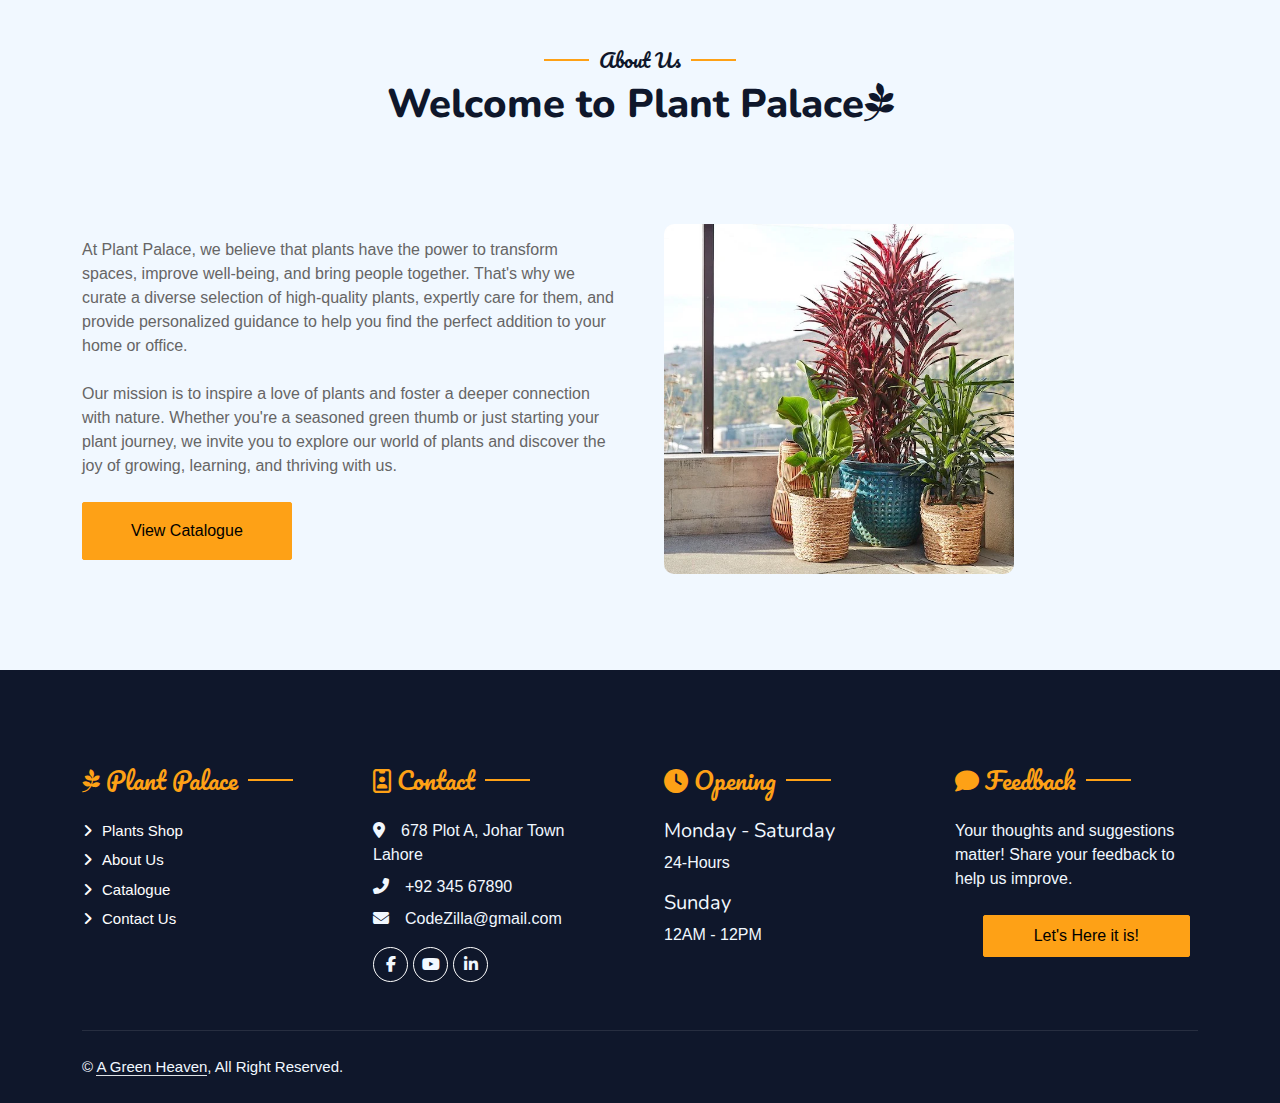
<file: about-us.html>
<!DOCTYPE html>
<html lang="en">

<head>
    <meta charset="utf-8">
    <title>Plant Palace</title>
    <meta content="width=device-width, initial-scale=1.0" name="viewport">
    <meta content="" name="keywords">
    <meta content="" name="description">

    <!-- Favicon -->
    <link href="img/plant.png" rel="icon">

    <!-- Google Web Fonts -->
    <link rel="preconnect" href="https://fonts.googleapis.com">
    <link rel="preconnect" href="https://fonts.gstatic.com" crossorigin>
    <link
        href="https://fonts.googleapis.com/css2?family=Heebo:wght@400;500;600&family=Nunito:wght@600;700;800&family=Pacifico&display=swap"
        rel="stylesheet">

    <!-- Icon Font Stylesheet -->
    <link href="https://cdnjs.cloudflare.com/ajax/libs/font-awesome/5.10.0/css/all.min.css" rel="stylesheet">
    <link href="https://cdn.jsdelivr.net/npm/bootstrap-icons@1.4.1/font/bootstrap-icons.css" rel="stylesheet">

    <!-- Libraries Stylesheet -->
    <link href="lib/animate/animate.min.css" rel="stylesheet">
    <link href="lib/owlcarousel/assets/owl.carousel.min.css" rel="stylesheet">
    <link href="lib/tempusdominus/css/tempusdominus-bootstrap-4.min.css" rel="stylesheet" />

    <!-- Customized Bootstrap Stylesheet -->
    <link href="css/bootstrap.min.css" rel="stylesheet">

    <!-- Template Stylesheet -->
    <link href="css/style.css" rel="stylesheet">

    <!-- font awesome -->
    <link rel="stylesheet" href="https://cdnjs.cloudflare.com/ajax/libs/font-awesome/6.6.0/css/all.min.css">

</head>

<body>

    <!-- About Start -->
    <div class="text-center wow fadeInUp " data-wow-delay="0.1s">
        <h5 class="section-title ff-secondary text-center text-warming fw-normal mt-5">About Us</h5>
        <h1 class="mb-5">Welcome to Plant Palace<i class="fa-brands fa-pagelines"></i></h1>
    </div>
    <div class="container-xxl py-5">
        <div class="container">

            <div class="row g-5 align-items-center">
                <div class="col-lg-6">
                    <p class="mb-4">At Plant Palace, we believe that plants have the power to transform spaces, improve
                        well-being, and bring people together. That's why we curate a diverse selection of high-quality
                        plants, expertly care for them, and provide personalized guidance to help you find the perfect
                        addition to your home or office.
                    </p>
                    <p>
                        Our mission is to inspire a love of plants and foster a deeper connection with nature. Whether
                        you're a seasoned green thumb or just starting your plant journey, we invite you to explore our
                        world of plants and discover the joy of growing, learning, and thriving with us.
                    </p>
                    <div class="row g-4 mb-4">
                    </div>
                    <a class="btn btn-primary py-3 px-5 mt-2" href="plant-catalogue.html">View Catalogue</a>
                </div>
                <div class="col-lg-6">
                    <div class="row g-3">
                        <div class="col-6 text-start">
                            <img class="rounded w-100 wow zoomIn about-img" data-wow-delay="0.1s" src="img/Oudoor_patio_plants.webp"  alt="">
                        </div>
                    </div>
                </div>
            </div>
        </div>
    </div>
    <!-- About End -->

<!-- Footer Start -->
 
<div class="container-fluid bg-dark text-light footer pt-5 mt-5 wow fadeIn" data-wow-delay="0.1s">
    <div class="container py-5">
        <div class="row g-5">
            <div class="col-lg-3 col-md-6">
                <h4 class="section-title ff-secondary text-start text-primary fw-normal mb-4"><i
                        class="fa-brands fa-pagelines"></i> Plant Palace</h4>
                <a class="btn btn-link" href="plant-catalogue.html">Plants Shop</a>
                <a class="btn btn-link" href="about-us.html">About Us</a>
                <a class="btn btn-link" href="plant-catalogue.html">Catalogue</a>
                <a class="btn btn-link" href="contact-us.html">Contact Us</a>
            </div>
            <div class="col-lg-3 col-md-6">
                <h4 class="section-title ff-secondary text-start text-primary fw-normal mb-4"><i
                        class="fa-regular fa-id-badge"></i> Contact</h4>
                <p class="mb-2"><i class="fa fa-map-marker-alt me-3"></i>678 Plot A, Johar Town Lahore</p>
                <p class="mb-2"><i class="fa fa-phone-alt me-3"></i>+92 345 67890</p>
                <p class="mb-2"><i class="fa fa-envelope me-3"></i>CodeZilla@gmail.com</p>
                <div class="d-flex pt-2">
                    <a class="btn btn-outline-light btn-social" href=""><i class="fab fa-facebook-f"></i></a>
                    <a class="btn btn-outline-light btn-social" href=""><i class="fab fa-youtube"></i></a>
                    <a class="btn btn-outline-light btn-social" href=""><i class="fab fa-linkedin-in"></i></a>
                </div>
            </div>
            <div class="col-lg-3 col-md-6">
                <h4 class="section-title ff-secondary text-start text-primary fw-normal mb-4"><i
                        class="fa-solid fa-clock"></i> Opening</h4>
                <h5 class="text-light fw-normal">Monday - Saturday</h5>
                <p>24-Hours</p>
                <h5 class="text-light fw-normal">Sunday</h5>
                <p>12AM - 12PM</p>
            </div>
            <div class="col-lg-3 col-md-6">
                <h4 class="section-title ff-secondary text-start text-primary fw-normal mb-4"><i
                        class="fa-solid fa-comment"></i> Feedback</h4>
                <p>Your thoughts and suggestions matter! Share your feedback to help us improve.</p>
                <div class="position-relative mx-auto" style="max-width: 400px;">
                    <!-- <input class="form-control border-primary w-100 py-3 ps-4 pe-5" type="text"
                        placeholder="Your email"> -->
                    <a href="feedback.html"> <button type="button"
                            class="btn btn-primary py-2 position-absolute top-0 end-0 mt-2 me-2"
                            style="padding:  0px 50px;">Let's Here it is!</button></a>
                </div>
            </div>
        </div>
    </div>
    <div class="container">
        <div class="copyright">
            <div class="row">
                <div class="col-md-6 text-center text-md-start mb-3 mb-md-0">
                    &copy; <a class="border-bottom" href="#">A Green Heaven</a>, All Right Reserved.
                </div>
            </div>
        </div>
    </div>
</div>
<!-- Footer End -->



    <!-- Back to Top -->
    <a href="#" class="btn btn-lg btn-primary btn-lg-square back-to-top"><i class="bi bi-arrow-up"></i></a>
    </div>

    <!-- JavaScript Libraries -->
    <script src="https://code.jquery.com/jquery-3.4.1.min.js"></script>
    <script src="https://cdn.jsdelivr.net/npm/bootstrap@5.0.0/dist/js/bootstrap.bundle.min.js"></script>
    <script src="lib/wow/wow.min.js"></script>
    <script src="lib/easing/easing.min.js"></script>
    <script src="lib/waypoints/waypoints.min.js"></script>
    <script src="lib/counterup/counterup.min.js"></script>
    <script src="lib/owlcarousel/owl.carousel.min.js"></script>
    <script src="lib/tempusdominus/js/moment.min.js"></script>
    <script src="lib/tempusdominus/js/moment-timezone.min.js"></script>
    <script src="lib/tempusdominus/js/tempusdominus-bootstrap-4.min.js"></script>

    <!-- Template Javascript -->
    <script src="js/main.js"></script>
</body>

</html>
</file>
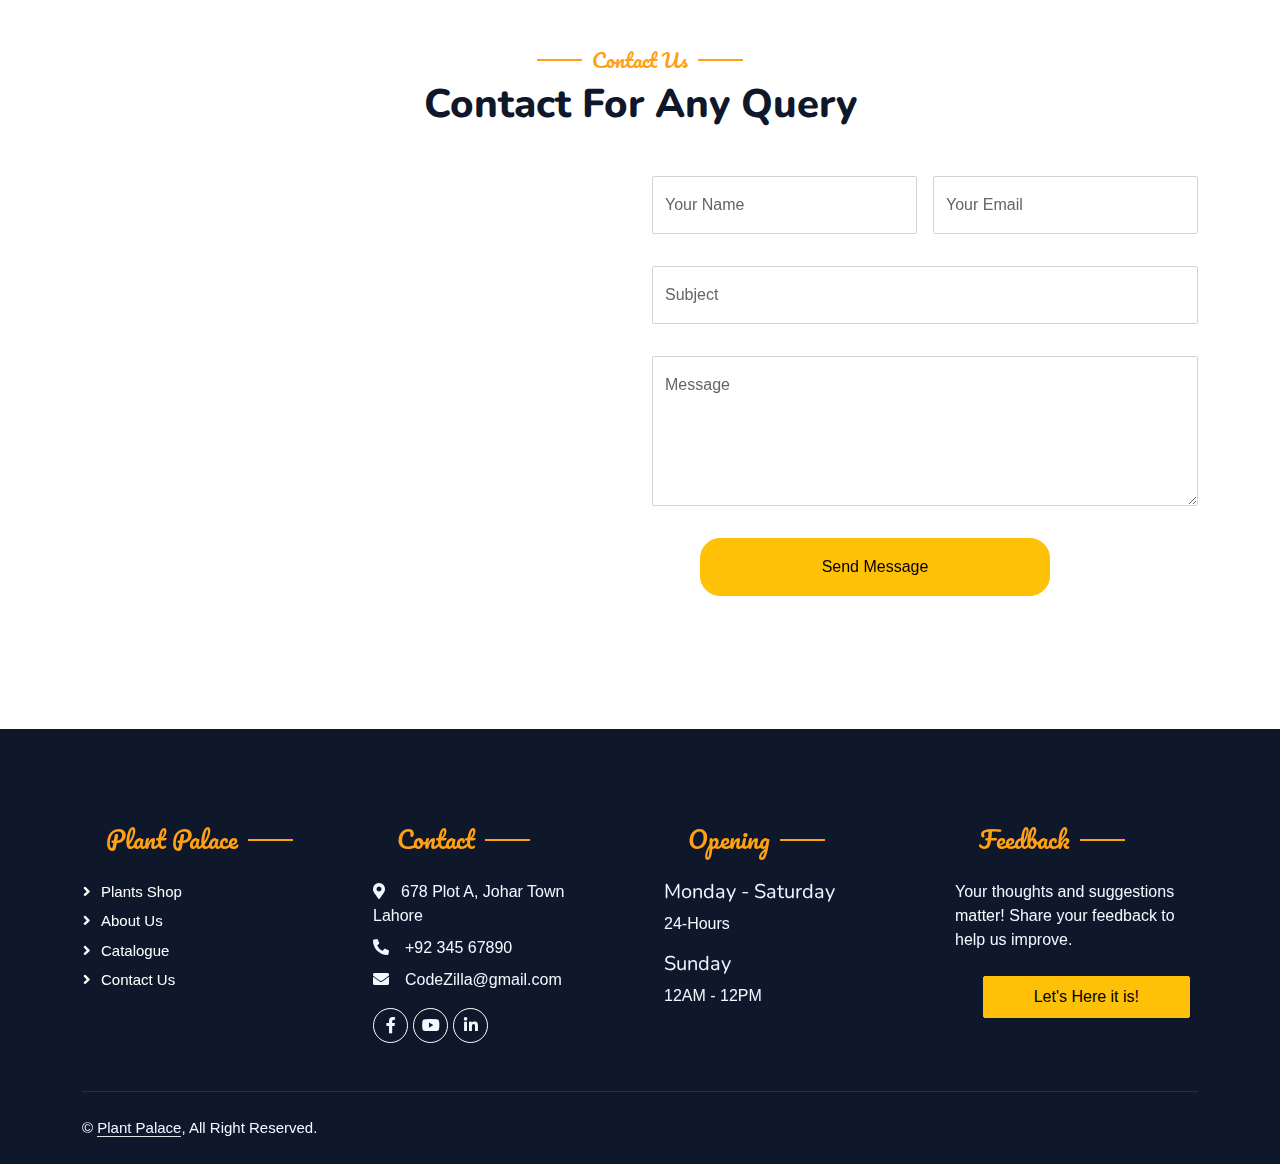
<file: contact-us.html>
<!DOCTYPE html>
<html lang="en">
<head>
    <meta charset="utf-8">
    <title>Plant Palace</title>
    <meta content="width=device-width, initial-scale=1.0" name="viewport">
    <meta content="" name="keywords">
    <meta content="" name="description">

    <!-- Favicon -->
    <link href="img/plant.png" rel="icon">

    <!-- Google Web Fonts -->
    <link rel="preconnect" href="https://fonts.googleapis.com">
    <link rel="preconnect" href="https://fonts.gstatic.com" crossorigin>
    <link href="https://fonts.googleapis.com/css2?family=Heebo:wght@400;500;600&family=Nunito:wght@600;700;800&family=Pacifico&display=swap" rel="stylesheet">

    <!-- Icon Font Stylesheet -->
    <link href="https://cdnjs.cloudflare.com/ajax/libs/font-awesome/5.10.0/css/all.min.css" rel="stylesheet">
    <link href="https://cdn.jsdelivr.net/npm/bootstrap-icons@1.4.1/font/bootstrap-icons.css" rel="stylesheet">

    <!-- Libraries Stylesheet -->
    <link href="lib/animate/animate.min.css" rel="stylesheet">
    <link href="lib/owlcarousel/assets/owl.carousel.min.css" rel="stylesheet">
    <link href="lib/tempusdominus/css/tempusdominus-bootstrap-4.min.css" rel="stylesheet" />

    <!-- Customized Bootstrap Stylesheet -->
    <link href="css/bootstrap.min.css" rel="stylesheet">

    <!-- Template Stylesheet -->
    <link href="css/style.css" rel="stylesheet">

    <style>
        /* Custom Styles for the Contact Form */
        .form-floating {
            margin-bottom: 1rem;
        }

        .btn-primary {
            background-color: #007bff;
            border-color: #007bff;
        }

        .btn-primary:hover {
            background-color: #0056b3;
            border-color: #0056b3;
        }

        .alert-success {
            display: none; /* Ensure the message is hidden initially */
            margin-top: 1rem;
        }
    </style>
</head>
<body>
    <div class="container-xxl bg-white p-0">
       

        <!-- Navbar & Hero Start -->

        <div class="container-xxl position-relative p-0">
            <!-- Contact Start -->
            <div class="container-xxl py-5">
                <div class="container">
                    <div class="text-center wow fadeInUp" data-wow-delay="0.1s">
                        <h5 class="section-title ff-secondary text-center text-primary fw-normal mt-20">Contact Us</h5>
                        <h1 class="mb-5">Contact For Any Query</h1>
                    </div>
                    <div class="row g-4">
                        <div class="col-md-6 wow fadeIn" data-wow-delay="0.1s">
                            <iframe src="https://www.google.com/maps/embed?pb=!1m18!1m12!1m3!1d3403.002152861728!2d74.29502897397911!3d31.469126949674937!2m3!1f0!2f0!3f0!3m2!1i1024!2i768!4f13.1!3m3!1m2!1s0x391903e287deb3d9%3A0xdc2277fb90c8e155!2sAptech%20Johar%20Town%20Lahore!5e0!3m2!1sen!2s!4v1724516402622!5m2!1sen!2s" width="500" height="450" style="border:0;" allowfullscreen="" loading="lazy" referrerpolicy="no-referrer-when-downgrade"></iframe>
                        </div>
                        <div class="col-md-6">
                            <div class="wow fadeInUp" data-wow-delay="0.2s">
                                <form id="contactForm">
                                    <div class="row g-3">
                                        <div class="col-md-6">
                                            <div class="form-floating">
                                                <input type="text" class="form-control" id="name" placeholder="Your Name" required>
                                                <label for="name">Your Name</label>
                                            </div>
                                        </div>
                                        <div class="col-md-6">
                                            <div class="form-floating">
                                                <input type="email" class="form-control" id="email" placeholder="Your Email" required>
                                                <label for="email">Your Email</label>
                                            </div>
                                        </div>
                                        <div class="col-12">
                                            <div class="form-floating">
                                                <input type="text" class="form-control" id="subject" placeholder="Subject" required>
                                                <label for="subject">Subject</label>
                                            </div>
                                        </div>
                                        <div class="col-12">
                                            <div class="form-floating">
                                                <textarea class="form-control" placeholder="Leave a message here" id="message" style="height: 150px" required></textarea>
                                                <label for="message">Message</label>
                                            </div>
                                        </div>
                                        <div class="col-12 mx-5">
                                            <button class="btn btn-warning center w-100 py-3" type="submit">Send Message</button>
                                        </div>
                                    </div>
                                </form>
                                <div id="successMessage" class="alert alert-success mt-3">
                                    Message sent successfully!
                                </div>
                            </div>
                        </div>
                    </div>
                </div>
            </div>

    
             <!-- Footer Start -->
        <div class="container-fluid bg-dark text-light footer pt-5 mt-5 wow fadeIn" data-wow-delay="0.1s">
            <div class="container py-5">
                <div class="row g-5">
                    <div class="col-lg-3 col-md-6">
                        <h4 class="section-title ff-secondary text-start text-primary fw-normal mb-4"><i
                                class="fa-brands fa-pagelines"></i> Plant Palace</h4>
                        <a class="btn btn-link" href="plant-catalogue.html">Plants Shop</a>
                        <a class="btn btn-link" href="about-us.html">About Us</a>
                        <a class="btn btn-link" href="plant-catalogue.html">Catalogue</a>
                        <a class="btn btn-link" href="contact-us.html">Contact Us</a>
                    </div>
                    <div class="col-lg-3 col-md-6">
                        <h4 class="section-title ff-secondary text-start text-primary fw-normal mb-4"><i
                                class="fa-regular fa-id-badge"></i> Contact</h4>
                        <p class="mb-2"><i class="fa fa-map-marker-alt me-3"></i>678 Plot A, Johar Town Lahore</p>
                        <p class="mb-2"><i class="fa fa-phone-alt me-3"></i>+92 345 67890</p>
                        <p class="mb-2"><i class="fa fa-envelope me-3"></i>CodeZilla@gmail.com</p>
                        <div class="d-flex pt-2">
                            <a class="btn btn-outline-light btn-social" href=""><i class="fab fa-facebook-f"></i></a>
                            <a class="btn btn-outline-light btn-social" href=""><i class="fab fa-youtube"></i></a>
                            <a class="btn btn-outline-light btn-social" href=""><i class="fab fa-linkedin-in"></i></a>
                        </div>
                    </div>
                    <div class="col-lg-3 col-md-6">
                        <h4 class="section-title ff-secondary text-start text-primary fw-normal mb-4"><i
                                class="fa-solid fa-clock"></i> Opening</h4>
                        <h5 class="text-light fw-normal">Monday - Saturday</h5>
                        <p>24-Hours</p>
                        <h5 class="text-light fw-normal">Sunday</h5>
                        <p>12AM - 12PM</p>
                    </div>
                    <div class="col-lg-3 col-md-6">
                        <h4 class="section-title ff-secondary text-start text-primary fw-normal mb-4"><i
                                class="fa-solid fa-comment"></i> Feedback</h4>
                        <p>Your thoughts and suggestions matter! Share your feedback to help us improve.</p>
                        <div class="position-relative mx-auto" style="max-width: 400px;">
                            <!-- <input class="form-control border-primary w-100 py-3 ps-4 pe-5" type="text"
                                placeholder="Your email"> -->
                            <a href="feedback.html"> <button type="button"
                                    class="btn btn-warning py-2 position-absolute top-0 end-0 mt-2 me-2"
                                    style="padding:  0px 50px;">Let's Here it is!</button></a>
                        </div>
                    </div>
                </div>
            </div>
            <div class="container">
                <div class="copyright">
                    <div class="row">
                        <div class="col-md-6 text-center text-md-start mb-3 mb-md-0">
                            &copy; <a class="border-bottom" href="#">Plant Palace</a>, All Right Reserved.
                        </div>
                    </div>
                </div>
            </div>
        </div>
        <!-- Footer End -->

            <!-- Contact End -->
            
            <!-- Back to Top -->
            <a href="#" class="btn btn-lg btn-warning btn-lg-square back-to-top"><i class="bi bi-arrow-up"></i></a>
        </div>

        <!-- JavaScript Libraries -->
        <script src="https://code.jquery.com/jquery-3.4.1.min.js"></script>
        <script src="https://cdn.jsdelivr.net/npm/bootstrap@5.0.0/dist/js/bootstrap.bundle.min.js"></script>
        <script src="lib/wow/wow.min.js"></script>
        <script src="lib/easing/easing.min.js"></script>
        <script src="lib/waypoints/waypoints.min.js"></script>
        <script src="lib/counterup/counterup.min.js"></script>
        <script src="lib/owlcarousel/owl.carousel.min.js"></script>
        <script src="lib/tempusdominus/js/moment.min.js"></script>
        <script src="lib/tempusdominus/js/moment-timezone.min.js"></script>
        <script src="lib/tempusdominus/js/tempusdominus-bootstrap-4.min.js"></script>

        <!-- Template Javascript -->
        <script src="js/main.js"></script>

        <!-- Custom Javascript for Form Validation, Success Message, and Redirect -->
        <script>
            document.addEventListener('DOMContentLoaded', function() {
                document.getElementById('contactForm').addEventListener('submit', function (e) {
                    e.preventDefault(); // Prevent form submission

                    // Check if all fields are filled
                    const name = document.getElementById('name').value;
                    const email = document.getElementById('email').value;
                    const subject = document.getElementById('subject').value;
                    const message = document.getElementById('message').value;

                    if (name && email && subject && message) {
                        // Show success message
                        const successMessage = document.getElementById('successMessage');
                        successMessage.style.display = 'block';

                        // Redirect to index page after 3 seconds
                        setTimeout(function () {
                            window.location.href = 'index.html'; // Update this with the correct path to your index page
                        }, 3000); // 3-second delay
                    } else {
                        alert('Please fill all fields before submitting.');
                    }
                });
            });
        </script>
    </div>
</body>
</html>
</file>
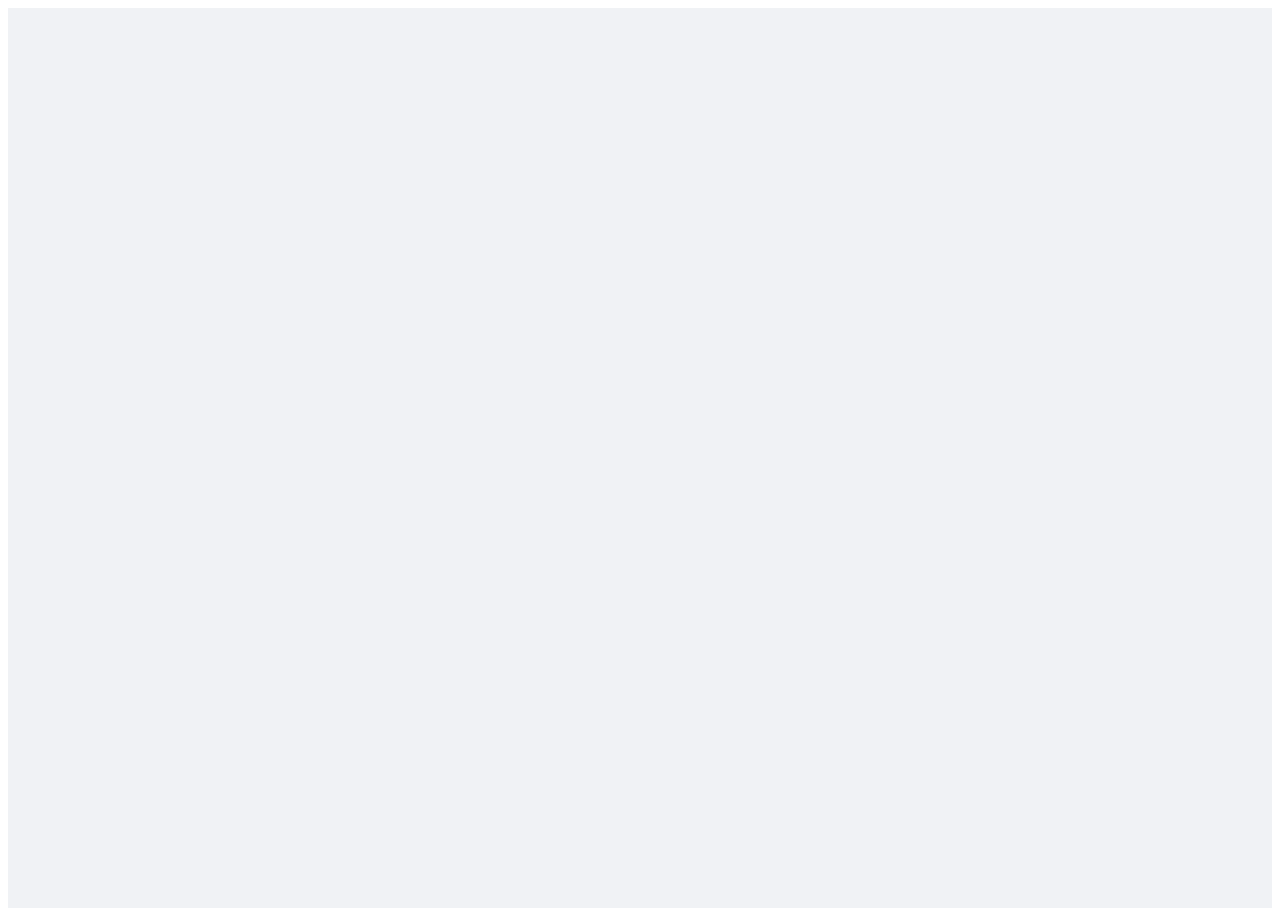
<file: feedback.html>
<!DOCTYPE html>
<html lang="en">
<head>
    <meta charset="UTF-8">
    <meta name="viewport" content="width=device-width, initial-scale=1.0">
    <title>Feedback Form</title>
     <!-- Favicon -->
     <link href="img/plant.png" rel="icon">
    <style>
        /* Page and Form Container Styles */
        .page-container {
            display: flex;
            justify-content: center;
            align-items: center;
            height: 100vh;
            font-family: 'Arial', sans-serif;
            background-color: #f0f2f5;
            margin: 0;
            padding: 0;
        }

        .feedback-container {
            background-color: white;
            padding: 30px;
            width: 100%;
            max-width: 500px;
            border-radius: 10px;
            box-shadow: 0px 4px 15px rgba(0, 0, 0, 0.1);
            opacity: 0;
            transform: translateY(50px);
            animation: fadeInUp 1s ease forwards;
        }

        .feedback-header h2 {
            font-size: 24px;
            margin-bottom: 20px;
            font-weight: 600;
            color: #333;
            text-align: center;
        }

        .feedback-form {
            display: flex;
            flex-direction: column;
        }

        .feedback-form label {
            font-size: 15px;
            font-weight: 500;
            margin-bottom: 8px;
            color: #555;
            display: inline-block;
        }

        .feedback-form input[type="text"],
        .feedback-form textarea {
            width: 100%;
            padding: 12px;
            margin-bottom: 18px;
            border: 1px solid #ccc;
            border-radius: 5px;
            font-size: 14px;
            background-color: #f9f9f9;
            color: #333;
            transition: border-color 0.3s;
        }

        .feedback-form input[type="text"]:focus,
        .feedback-form textarea:focus {
            border-color: #007bff;
            background-color: #fff;
            outline: none;
        }

        .feedback-form textarea {
            height: 80px;
            resize: none;
        }

        .follow-up {
            display: flex;
            align-items: center;
            margin-bottom: 18px;
        }

        .follow-up input[type="checkbox"] {
            margin-right: 10px;
        }

        .submit-button {
            padding: 14px;
            background-color: #007bff;
            border: none;
            color: white;
            font-size: 16px;
            font-weight: 600;
            cursor: pointer;
            border-radius: 5px;
            transition: background-color 0.3s;
        }

        .submit-button:hover {
            background-color: #0056b3;
        }

        /* Animation Keyframes */
        @keyframes fadeInUp {
            from {
                opacity: 0;
                transform: translateY(50px);
            }
            to {
                opacity: 1;
                transform: translateY(0);
            }
        }

        /* Pop-up Styles */
        .popup {
            display: none;
            position: fixed;
            top: 0;
            left: 0;
            width: 100%;
            height: 100%;
            background-color: rgba(0, 0, 0, 0.5);
            justify-content: center;
            align-items: center;
        }

        .popup-content {
            background-color: white;
            padding: 20px;
            border-radius: 10px;
            width: 300px;
            text-align: center;
            box-shadow: 0 4px 12px rgba(0, 0, 0, 0.1);
        }

        .popup-content h3 {
            margin-bottom: 10px;
            color: #333;
        }

        .popup-content p {
            margin-bottom: 20px;
            color: #555;
        }

        .btn-close {
            padding: 10px 20px;
            background-color: #007bff;
            color: white;
            border: none;
            border-radius: 5px;
            cursor: pointer;
        }

        .btn-close:hover {
            background-color: #0056b3;
        }
    </style>
</head>
<body>
    <!-- Feedback Section -->
    <div class="page-container">
        <div class="feedback-container">
            <div class="feedback-header">
                <h2>👋 Help us improve</h2>
            </div>
            <form id="feedbackForm" class="feedback-form">
                <label for="frequency">How often do you use our app? <span class="required">*</span></label>
                <input type="text" id="frequency" placeholder="Everyday/once a week/bi-weekly" required>

                <label for="motivation">What is the motivation to use our app? <span class="required">*</span></label>
                <textarea id="motivation" placeholder="What problem does it solve for you?" required></textarea>

                <label for="used-feature">What is your most used feature? <span class="required">*</span></label>
                <input type="text" id="used-feature" required>

                <label for="improvement">What would you like to see improved the most? <span class="required">*</span></label>
                <input type="text" id="improvement" required>

                <div class="follow-up">
                    <input type="checkbox" id="follow-up">
                    <label for="follow-up">Receive personal follow-up to your feedback.</label>
                </div>

                <button type="submit" class="submit-button">Submit Feedback</button>
            </form>
        </div>
    </div>

    <!-- Success Pop-up -->
    <div id="popup" class="popup">
        <div class="popup-content">
            <h3>Thank you for your feedback!</h3>
            <p>Your feedback has been successfully submitted.</p>
            <button id="popupClose" class="btn-close">Close</button>
        </div>
    </div>

    <script src="js/feedback.js"></script>
</body>
</html>
</file>
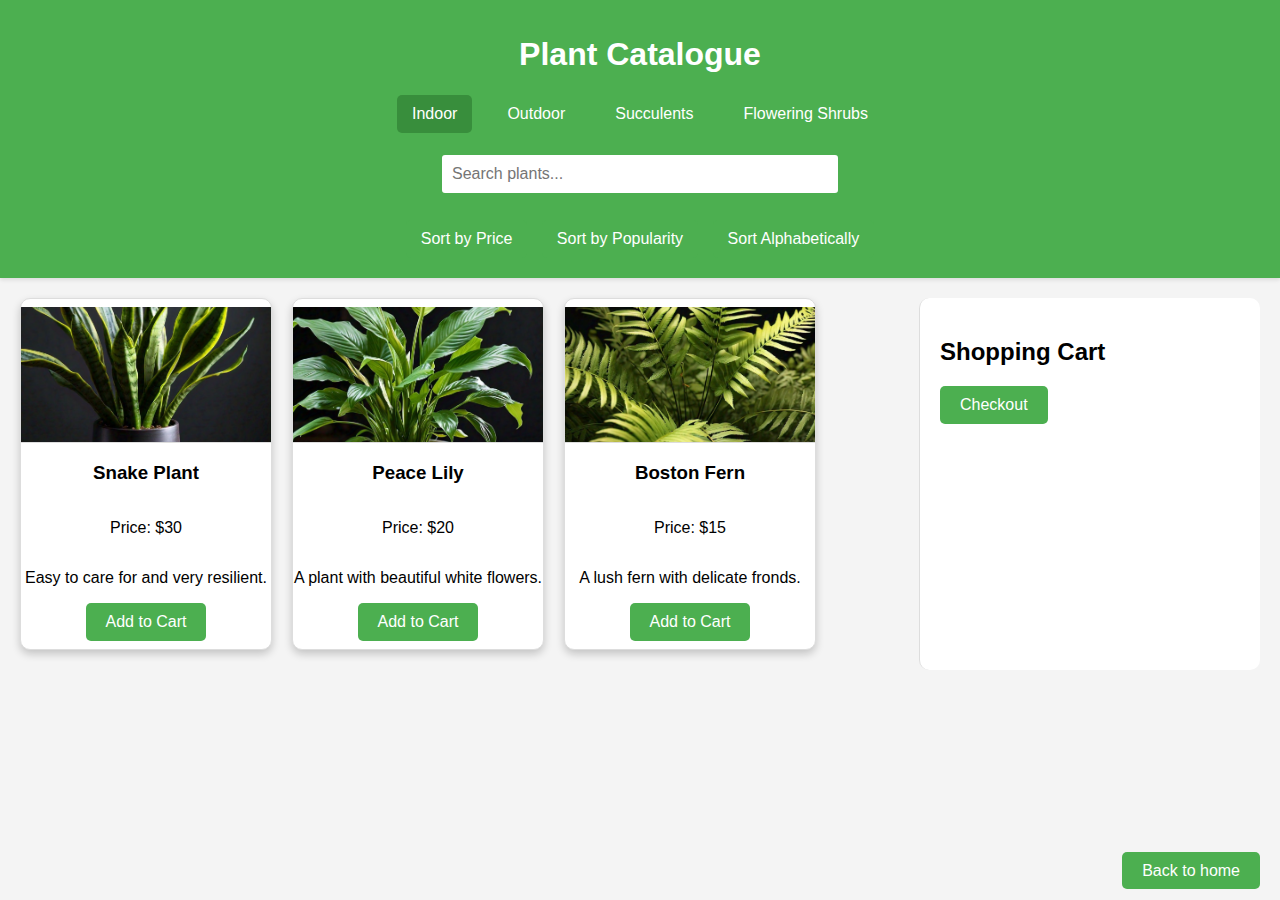
<file: plant-catalogue.html>
<!DOCTYPE html>
<html lang="en">

<head>
    <meta charset="UTF-8">
    <meta name="viewport" content="width=device-width, initial-scale=1.0">
    <title>Plant Catalog</title>
    <link rel="stylesheet" href="css/plant-catalogue.css">
     <!-- Favicon -->
     <link href="img/plant.png" rel="icon">
</head>

<body>

    <header>
        <h1>Plant Catalogue</h1>
        <nav>
            <ul>
                <li><a href="#" data-category="indoor">Indoor</a></li>
                <li><a href="#" data-category="outdoor">Outdoor</a></li>
                <li><a href="#" data-category="succulents">Succulents</a></li>
                <li><a href="#" data-category="flowering">Flowering Shrubs</a></li>
            </ul>
            <input type="text" id="search" placeholder="Search plants...">
            <button id="sortPrice">Sort by Price</button>
            <button id="sortPopularity">Sort by Popularity</button>
            <button id="sortAlphabetical">Sort Alphabetically</button>
        </nav>
    </header>

    <main class="plant-section d-flex g-4 m-5">
        <section id="plant-list" class="plant-section d-flex g-4 m-5">
            <!-- Plant items will be dynamically inserted here -->
        </section>
        <aside>
            <h2>Shopping Cart</h2>
            <ul id="cart-items">
                <!-- Cart items will be dynamically inserted here -->
            </ul>
            <button id="checkout">Checkout</button>
        </aside>
    </main>

    <!-- Back to Index Button -->
    <div class="back-to-index">
        <a href="index.html" class="btn-back">Back to home</a>
    </div>
    <script src="js/plant-catalogue.js"></script>

</body>

</html>
</file>
<file: css/style.css>
:root {
    --primary: #FEA116;
    --light: #F1F8FF;
    --dark: #0F172B;
}

.ff-secondary {
    font-family: 'Pacifico', cursive;
}

.fw-medium {
    font-weight: 600 !important;
}

.fw-semi-bold {
    font-weight: 700 !important;
}

.back-to-top {
    position: fixed;
    display: none;
    right: 45px;
    bottom: 45px;
    z-index: 99;
}

* {
    margin: 0;
    padding: 0;
    box-sizing: border-box;
    font-family: Arial, sans-serif;
  
    
  }
  /* Background Container */
  .background {
    position: fixed;
    opacity: 0.3;
    /* size: 500px; */
    background-size: cover;
    z-index: -1;
  }
  

/* Navbar Section */
.navbar-section {
    position: absolute;
    z-index: 1;
    width: 100%;
    display: flex;
    justify-content: space-between; /* Distribute items across the navbar */
    align-items: center; /* Align items vertically in the center */
    padding-top: 10px; /* Add 10px padding to the top */
    padding-bottom: 0; /* Ensure there's no extra padding below */
}

/* Navbar Brand */
.navbar-brand {
    margin: 0; /* Remove any extra margins */
    padding: 0; /* Remove any extra padding */
    display: flex;
    align-items: center; /* Center the logo vertically */
}

/* Navbar Links */
.navbar-nav .nav-link.active, .navbar-nav .nav-link.show {
    color: white;
    font-weight: 900;
}

.nav-link {
    color: white;
    padding: 0 15px; /* Add horizontal padding for spacing */
    margin: 0; /* Remove any default margin */
    line-height: 1; /* Remove extra line spacing */
}

.nav-link:focus, .nav-link:hover {
    color: white;
    font-weight: 600;
    text-decoration: underline;
}

/* Center the collapse button in mobile view */
.navbar-toggler {
    margin: 0 auto;
}

/* Optional: Adjust navbar brand position for larger screens */
@media (min-width: 768px) {
    .navbar-brand {
        padding-left: 15px;
    }
}


/* hero setion */
@keyframes example {
    0% {
        background-image: url(../img/backhgroundimg5.jpg);
        background-size: cover;
        opacity: 1; /* Set full opacity for images */
    }
    25% {
        background-image: url(../img/backhgroundimg12.jpg);
        background-size: cover;
        opacity: 1;
    }
    50% {
        background-image: url(../img/backhgroudimg8.jpg);
        background-size: cover;
        opacity: 1;
    }
    75% {
        background-image: url(../img/backgroundimg2.jpg);
        background-size: cover;
        opacity: 1;
    }
    100% {
        background-image: url(../img/backhgroundimg7.jpg);
        background-size: cover;
        opacity: 1;
    }
}

/* Hero Section Styling */
.hero-section {
    height: 700px;
    display: flex;
    justify-content: center;
    align-items: center;
    animation-name: example;
    animation-duration: 10s;
    animation-iteration-count: infinite;
    background-size: cover;
    position: relative;
    text-align: center;
}

/* Hero Data Styling */
.hero-data {
    z-index: 2; /* Ensure text is above the background */
    color: white; /* Text color for better visibility */
    background-color: #a3b18a9e; /* Semi-transparent background for the text */
    padding: 20px 30px;
    border-radius: 10px;
}

.hero-section::before {
    content: "";
    position: absolute;
    top: 0;
    left: 0;
    width: 100%;
    height: 100%;
    background: rgba(0, 0, 0, 0.3); /* Optional overlay for better contrast */
    z-index: 1;
}

.hero-data h1 {
    font-size: 100px;
    font-weight: bold;
    color: #fff; /* White color for h1 */
}

.hero-data p {
    color: #fff; /* White color for paragraph text */
}

/* category */
.accordion-body{
    background-color: transparent;
}

/*** Section Title ***/
.section-title {
    position: relative;
    display: inline-block;
}

.section-title::before {
    position: absolute;
    content: "";
    width: 45px;
    height: 2px;
    top: 50%;
    left: -55px;
    margin-top: -1px;
    background: var(--primary);
}

.section-title::after {
    position: absolute;
    content: "";
    width: 45px;
    height: 2px;
    top: 50%;
    right: -55px;
    margin-top: -1px;
    background: var(--primary);
}

.section-title.text-start::before,
.section-title.text-end::after {
    display: none;
}
/* popuLrr item */
.team-item {
    box-shadow: 0 0 45px rgba(0, 0, 0, .08);
    height: calc(100% - 42px);
    transition: .5s;
}

.team-item img {
    transition: .5s;
}

.team-item:hover img {
    transform: scale(1.1);
}

.team-item:hover {
    height: 100%;
}

.team-item .btn {
    border-radius: 38px 38px 0 0;
}


/*** Testimonial ***/
.testimonial-carousel .owl-item .testimonial-item,
.testimonial-carousel .owl-item.center .testimonial-item * {
    animation: scroll 0s linear infinite;
}

.testimonial-carousel .owl-item.center .testimonial-item {
    background: var(--primary) !important;
    border-color: var(--primary) !important;
}

.testimonial-carousel .owl-item.center .testimonial-item * {
    color: var(--light) !important;
}

.testimonial-carousel .owl-dots {
    margin-top: 24px;
    display: flex;
    align-items: flex-end;
    justify-content: center;
}

.testimonial-carousel .owl-dot {
    position: relative;
    display: inline-block;
    margin: 0 5px;
    width: 15px;
    height: 15px;
    border: 1px solid #CCCCCC;
    border-radius: 15px;
    
}

.testimonial-carousel .owl-dot.active {
    background: var(--primary);
    border-color: var(--primary);
}

/* feedback */

/* feedback */

/* Page and Form Container Styles */
.page-container {
    display: flex;
    justify-content: center;
    align-items: center;
    height: 100vh;
    font-family: 'Arial', sans-serif;
    background-color: #f0f2f5;
}

.feedback-container {
    background-color: white;
    padding: 30px;
    width: 450px;
    border-radius: 10px;
    box-shadow: 0px 4px 15px rgba(0, 0, 0, 0.1);
    opacity: 0; /* Start hidden */
    transform: translateY(50px); /* Start slightly below */
    animation: fadeInUp 1s ease forwards; /* Apply animation */
}

.feedback-header h2 {
    font-size: 22px;
    margin-bottom: 20px;
    font-weight: 600;
    color: #333;
}

.feedback-form label {
    font-size: 15px;
    font-weight: 500;
    margin-bottom: 8px;
    display: block;
    color: #555;
}

.feedback-form input[type="text"],
.feedback-form textarea {
    width: 100%;
    padding: 12px;
    margin-bottom: 18px;
    border: 1px solid #ccc;
    border-radius: 5px;
    font-size: 14px;
    background-color: #f9f9f9;
    color: #333;
    transition: border-color 0.3s;
}

.feedback-form input[type="text"]:focus,
.feedback-form textarea:focus {
    border-color: #007bff;
    outline: none;
    background-color: #fff;
}

.feedback-form textarea {
    height: 80px;
    resize: none;
}

.follow-up {
    display: flex;
    align-items: center;
    margin-bottom: 18px;
}

.follow-up input[type="checkbox"] {
    margin-right: 10px;
}

.submit-button {
    width: 100%;
    padding: 12px;
    background-color: #007bff;
    border: none;
    color: white;
    font-size: 16px;
    font-weight: 600;
    cursor: pointer;
    border-radius: 5px;
    transition: background-color 0.3s;
}

.submit-button:hover {
    background-color: #0056b3;
}

/* Animation Keyframes */
@keyframes fadeInUp {
    from {
        opacity: 0;
        transform: translateY(50px);
    }
    to {
        opacity: 1;
        transform: translateY(0);
    }
}

/* Pop-up Styles */
.popup {
    display: none;
    position: fixed;
    top: 0;
    left: 0;
    width: 100%;
    height: 100%;
    background-color: rgba(0, 0, 0, 0.5);
    justify-content: center;
    align-items: center;
}

.popup-content {
    background-color: white;
    padding: 20px;
    border-radius: 10px;
    width: 300px;
    text-align: center;
    box-shadow: 0 4px 12px rgba(0, 0, 0, 0.1);
}

.popup-content h3 {
    margin-bottom: 10px;
    color: #333;
}

.popup-content p {
    margin-bottom: 20px;
    color: #555;
}

.btn-close {
    padding: 10px 20px;
    background-color: #007bff;
    color: white;
    border: none;
    border-radius: 5px;
    cursor: pointer;
}

.btn-close:hover {
    background-color: #0056b3;
}
/* about us */
.about-img{    
    height: 350px;
    
}
.w-100 {
    width: 350px !important;
    border-radius: 20px;
}
.rounded {
    border-radius: 10px !important;
}


/*** Footer ***/
.footer .btn.btn-social {
    margin-right: 5px;
    width: 35px;
    height: 35px;
    display: flex;
    align-items: center;
    justify-content: center;
    color: var(--light);
    border: 1px solid #FFFFFF;
    border-radius: 35px;
    transition: .3s;
}

.footer .btn.btn-social:hover {
    color: var(--primary);
}

.footer .btn.btn-link {
    display: block;
    margin-bottom: 5px;
    padding: 0;
    text-align: left;
    color: #FFFFFF;
    font-size: 15px;
    font-weight: normal;
    text-transform: capitalize;
    transition: .3s;
}

.footer .btn.btn-link::before {
    position: relative;
    content: "\f105";
    font-family: "Font Awesome 5 Free";
    font-weight: 900;
    margin-right: 10px;
}

.footer .btn.btn-link:hover {
    letter-spacing: 1px;
    box-shadow: none;
}

.footer .copyright {
    padding: 25px 0;
    font-size: 15px;
    border-top: 1px solid rgba(256, 256, 256, .1);
}

.footer .copyright a {
    color: var(--light);
}

.footer .footer-menu a {
    margin-right: 15px;
    padding-right: 15px;
    border-right: 1px solid rgba(255, 255, 255, .1);
}

.footer .footer-menu a:last-child {
    margin-right: 0;
    padding-right: 0;
    border-right: none;
}
</file>
<file: css/plant-catalogue.css>
/* General Body and Layout */
body {
    font-family: Arial, sans-serif;
    margin: 0;
    padding: 0;
    background-color: #f4f4f4; /* Light background for contrast */
}
/* navbar */
/* Header Styling */
header {
    position: relative;
    background: #4CAF50;
    color: white;
    padding: 15px 0;
    text-align: center;
    box-shadow: 0 2px 4px rgba(0,0,0,0.1); /* Add subtle shadow */
}

/* Navigation Styling */
nav ul {
    list-style-type: none;
    padding: 0;
    margin: 0;
    display: flex;
    justify-content: center;
    flex-wrap: wrap; /* Wrap items on smaller screens */
}

nav ul li {
    margin: 0 10px;
}

nav ul li a {
    color: white;
    text-decoration: none;
    padding: 10px 15px;
    border-radius: 5px; /* Rounded corners for nav links */
    transition: background-color 0.3s, transform 0.2s;
    display: inline-block; /* Align with text */
    font-size: 16px; /* Consistent font size */
}

nav ul li a:hover {
    background-color: #45a049;
    transform: scale(1.05);
}

nav ul li a.active {
    background-color: #388e3c;
}

/* Search Bar Styling */
#search {
    border: 2px solid #4CAF50;
    border-radius: 5px;
    padding: 10px;
    font-size: 16px;
    width: 50%;
    max-width: 400px;
    margin: 20px auto; /* Centered horizontally with more margin */
    display: block;
    box-sizing: border-box;
    transition: border-color 0.3s;
}

#search:focus {
    border-color: #45a049;
    outline: none;
}

/* Main Content Area */
main {
    display: flex;
    flex-wrap: wrap;
    justify-content: space-between; /* Ensure space between main content and sidebar */
    padding: 20px;
    gap: 20px; /* Add gap between items */
}

/* Plant List Styling */
#plant-list {
    flex: 1; /* Take up the remaining space */
    display: flex;
    flex-wrap: wrap;
    gap: 20px;
}

/* Plant Item Styling */
.plant-item {
    border: 1px solid #ddd;
    border-radius: 10px;
    box-shadow: 0 4px 8px rgba(0,0,0,0.2);
    background-color: #fff;
    width: 250px; /* Fixed width for consistency */
    height: 350px; /* Fixed height for consistency */
    overflow: hidden;
    display: flex;
    flex-direction: column;
    align-items: center; /* Center items horizontally */
    justify-content: center; /* Center items vertically */
    text-align: center; /* Center text inside the card */
    transition: transform 0.3s, box-shadow 0.3s; /* Smooth transitions */
    margin-bottom: 20px; /* Space below each card */
}

.plant-item img.plant-image {
    width: 100%;
    height: 135px; /* Fixed height for consistency */
    object-fit: cover; /* Ensure image covers the area without distortion */
    border-bottom: 1px solid #ddd;
}

.plant-item .content {
    padding: 15px;
    flex: 1;
    display: flex;
    flex-direction: column;
    justify-content: space-between; /* Space between text and button */
}

/* Add to Cart Button Styling */
.plant-item .add-to-cart-button {
    margin-bottom: 4px; /* Adjust the space below the button */
    background: #FF6347;
    color: white;
    border: none;
    padding: 10px;
    border-radius: 5px;
    cursor: pointer;
    font-size: 14px;
    transition: background 0.3s;
}

.plant-item .add-to-cart-button:hover {
    background: #FF4500;
}

/* Hover Effect */
.plant-item:hover {
    transform: scale(1.05);
    box-shadow: 0 8px 16px rgba(0,0,0,0.3);
}

/* Sidebar (Cart) Styling */
aside {
    flex: 0 0 300px; /* Ensure the sidebar has a fixed width */
    border-left: 1px solid #ddd;
    padding: 20px;
    background-color: #fff;
    border-radius: 10px;
    position: sticky;
    top: 20px; /* Keep sidebar in view when scrolling */
}

/* Cart Items Styling */
#cart-items {
    list-style-type: none;
    padding: 0;
}

#cart-items li {
    border: 1px solid #ddd;
    padding: 15px;
    margin-bottom: 10px;
    border-radius: 5px;
    box-shadow: 0 2px 4px rgba(0,0,0,0.1);
    display: flex;
    justify-content: space-between;
    align-items: center;
    background-color: #fff;
}

#cart-items li button {
    background: #FF6347;
    color: white;
    border: none;
    padding: 5px 10px;
    border-radius: 5px;
    cursor: pointer;
    font-size: 14px;
    transition: background 0.3s;
}

#cart-items li button:hover {
    background: #FF4500;
}

/* Filter Buttons Styling */
nav button {
    background-color: #4CAF50;
    color: white;
    border: none;
    padding: 10px 15px;
    border-radius: 5px;
    cursor: pointer;
    font-size: 16px;
    margin: 5px;
    transition: background-color 0.3s, transform 0.2s;
    display: inline-block;
}

nav button:hover {
    background-color: #45a049;
    transform: scale(1.05);
}

nav button:active {
    transform: scale(0.95);
}

/* Responsive Adjustments */
@media (max-width: 768px) {
    aside {
        width: 100%; /* Full width on smaller screens */
        position: static; /* Sidebar scrolls with content */
        margin-top: 20px; /* Add margin top for separation */
    }

    #plant-list {
        width: 100%;
    }
}

@media (max-width: 480px) {
    aside {
        margin-top: 20px; /* Margin for separation on very small screens */
    }
}

/* General Button Styling */
button {
    background-color: #4CAF50;
    color: white;
    border: none;
    padding: 10px 20px;
    border-radius: 5px;
    cursor: pointer;
    font-size: 16px;
    transition: background-color 0.3s, transform 0.2s;
    display: inline-block;
}

button:hover {
    background-color: #45a049;
    transform: scale(1.05);
}

button:active {
    transform: scale(0.95);
}

#message {
    display: none; /* Hide by default */
    padding: 15px;
    border-radius: 5px;
    position: fixed;
    top: 10px;
    right: 10px;
    z-index: 1000;
    font-size: 16px;
}

.message.success {
    background-color: #d4edda;
    color: #155724;
    border: 1px solid #c3e6cb;
}

.message.error {
    background-color: #f8d7da;
    color: #721c24;
    border: 1px solid #f5c6cb;
}
/* Back to Index Button Styling */
.back-to-index {
    position: fixed;
    bottom: 20px;
    right: 20px;
    z-index: 1000; /* Ensure it’s on top of other elements */
}

.btn-back {
    background-color: #4CAF50;
    color: white;
    border: none;
    padding: 10px 20px;
    border-radius: 5px;
    text-decoration: none;
    font-size: 16px;
    transition: background-color 0.3s, transform 0.2s;
}

.btn-back:hover {
    background-color: #45a049;
    transform: scale(1.05);
}

.btn-back:active {
    transform: scale(0.95);
}
</file>
